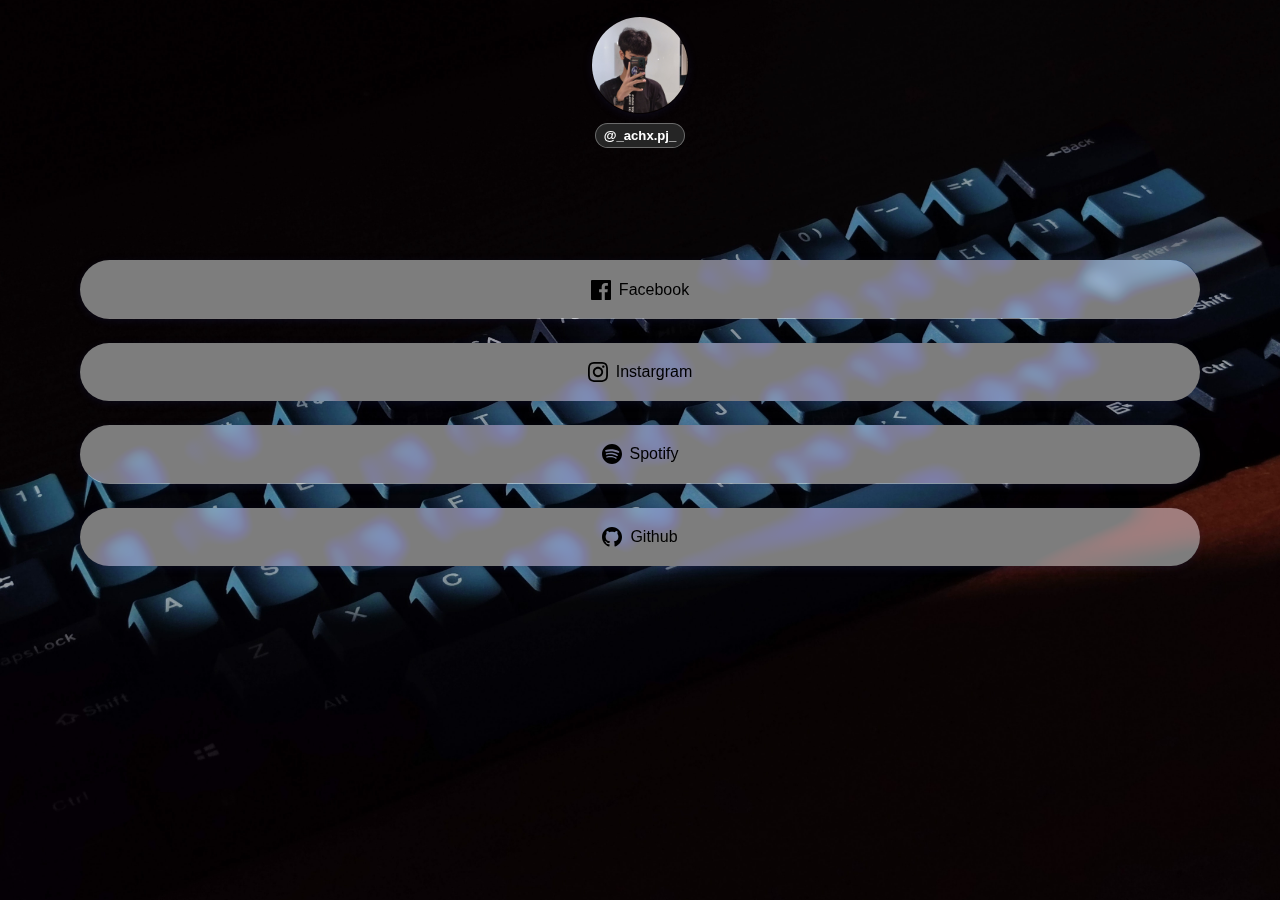
<file: index.html>
<!DOCTYPE html>
<html>
  <head>
    <meta charset="utf-8" />
    <title>ACHX PJ - Links</title>
    <meta name="viewport" content="width=device-width, initial-scale=1" />
    <link rel="stylesheet" href="./index.css" />
    <link rel="icon" href="./Images/KURO.jpg" />
  </head>

  <body>
    <main>
      <header>
        <img src="./Images/PF2.jpg " />
        <h1>@_achx.pj_</h1>
      </header>
      <ul>
        <li>
          <a href="https://www.facebook.com/ACHXqWerTy">
            <img
              src="./Images/iconmonstr-facebook-6.svg"
              alt="Facebook"
              width="20"
            />
            Facebook
          </a>
        </li>
        <li>
          <a href="https://www.instagram.com/_achx.pj_/">
            <img
              src="./Images/iconmonstr-instagram-11.svg"
              alt="Instargram"
              width="20"
            />
            Instargram
          </a>
        </li>
        <li>
          <a
            href="https://open.spotify.com/playlist/4B1X9EDFsGpopGHsayo7yN?si=234a917be9ec45e9"
          >
            <img
              src="./Images/iconmonstr-spotify-1.svg"
              alt="Spotify"
              width="20"
            />
            Spotify
          </a>
        </li>
        <li>
          <a href="https://github.com/Achiz-cmd">
            <img
              src="./Images/iconmonstr-github-1.svg"
              alt="Github"
              width="20"
            />
            Github
          </a>
        </li>
        <!-- <li>
          <a href="6m/ANNI.html">
            <svg
              stroke="currentColor"
              fill="currentColor"
              stroke-width="0"
              viewBox="0 0 512 512"
              height="1em"
              width="1em"
              xmlns="http://www.w3.org/2000/svg"
            >
              <path
                d="M428.023 17.34c-86.043.487-145.782 76.552-110.164 148.85-56.288 31.21-86.892 73.135-108.387 115.72-20.313-3.606-33.09-19.605-43.448-39.65-6.768 44.82 6.93 72.25 15.243 104.312-17.695 43.045-35.085 81.538-71.348 107.38h-.004c-26.502 18.903-51.61 14.403-63.865.622-6.127-6.89-9.442-16.272-7.98-28.256 1.45-11.88 7.926-26.43 22.246-42.21 11.966-10.25 21.688-14.278 28.155-14.956 6.552-.687 9.855 1.215 12.337 4.328 4.963 6.227 5.048 20.812-7.48 31.327l12.013 14.316c19.1-16.03 22.676-41.486 10.082-57.29-6.297-7.9-17.036-12.51-28.9-11.267-11.865 1.245-24.787 7.552-38.885 19.76l-.41.356-.366.4c-16.57 18.11-25.296 36.22-27.34 52.973-2.045 16.753 2.876 32.044 12.566 42.94 19.38 21.79 56.223 25.322 88.68 2.175l.002-.002c6.138-4.375 11.773-9.047 16.992-13.967 29.887-7.727 58.963-10.74 92.3-37.436-21.192.977-40.373-1.702-53.542-15.13 13.405-25.286 23.348-52.815 34.78-79.87 10.99-26.018 23.196-51.737 40.874-75.557 27.692.905 54.74 2.943 90.135-12.492-21.436-4.717-39.77-12.685-48.723-30.168 10.31-8.11 21.865-15.774 34.94-22.893 63.25 43.663 173.666-17.293 159.263-111.2L453 78.142l24.03-41.7-46.327 9.394 11.002-27.94c-4.625-.4-9.19-.58-13.682-.554zM177.857 47.475C99.85 123.65 112.403 221.302 190.082 226.61c99.86 6.987 1.396-107.536-12.225-179.135zm110.387 218.523c-18.154-.118-31.885 10.172-38.142 40.106-15.92 76.243 102.983 90.25 179.15 12.224-48.11-8.213-103.834-52.09-141.008-52.33z"
              ></path>
            </svg>
            For Fern Onlyyyy
          </a>
        </li> -->
      </ul>
    </main>
  </body>
</html>
</file>
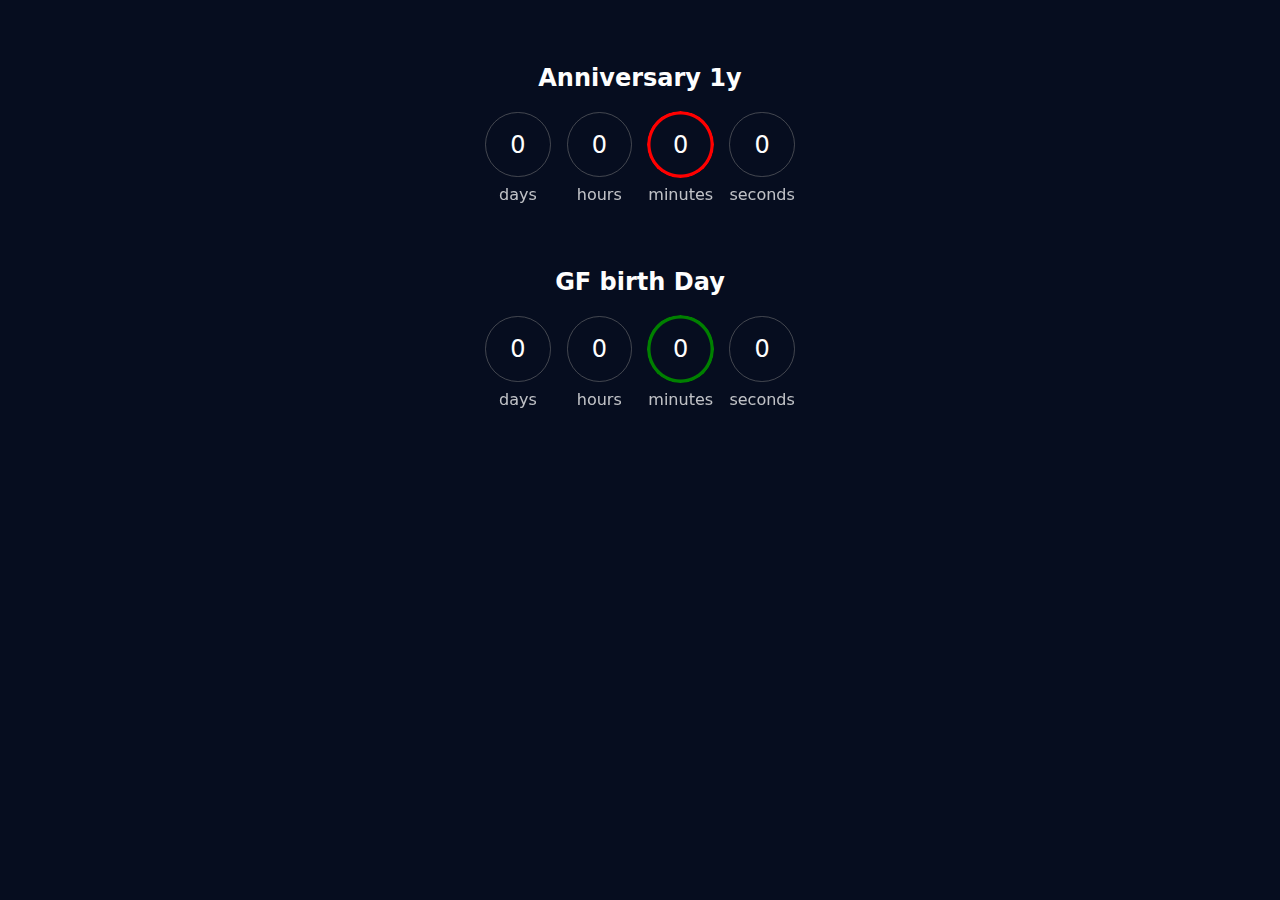
<file: count_down/index.html>
<!DOCTYPE html>
<html lang="en">
  <head>
    <title></title>
    <meta charset="UTF-8" />
    <meta name="viewport" content="width=device-width, initial-scale=1" />
    <link href="style.css" rel="stylesheet" />
  </head>
  <body>
    <h2>Anniversary 1y</h2>
    <time
      class="countdown"
      date-time="2023-05-14 00:00:00"
      style="--accent: red"
    ></time>
    <h2>GF birth Day</h2>
    <time
      class="countdown"
      date-time="2023-01-29 00:00:00"
      style="--accent: green"
    ></time>

    <script src="script.js"></script>
  </body>
</html>
</file>
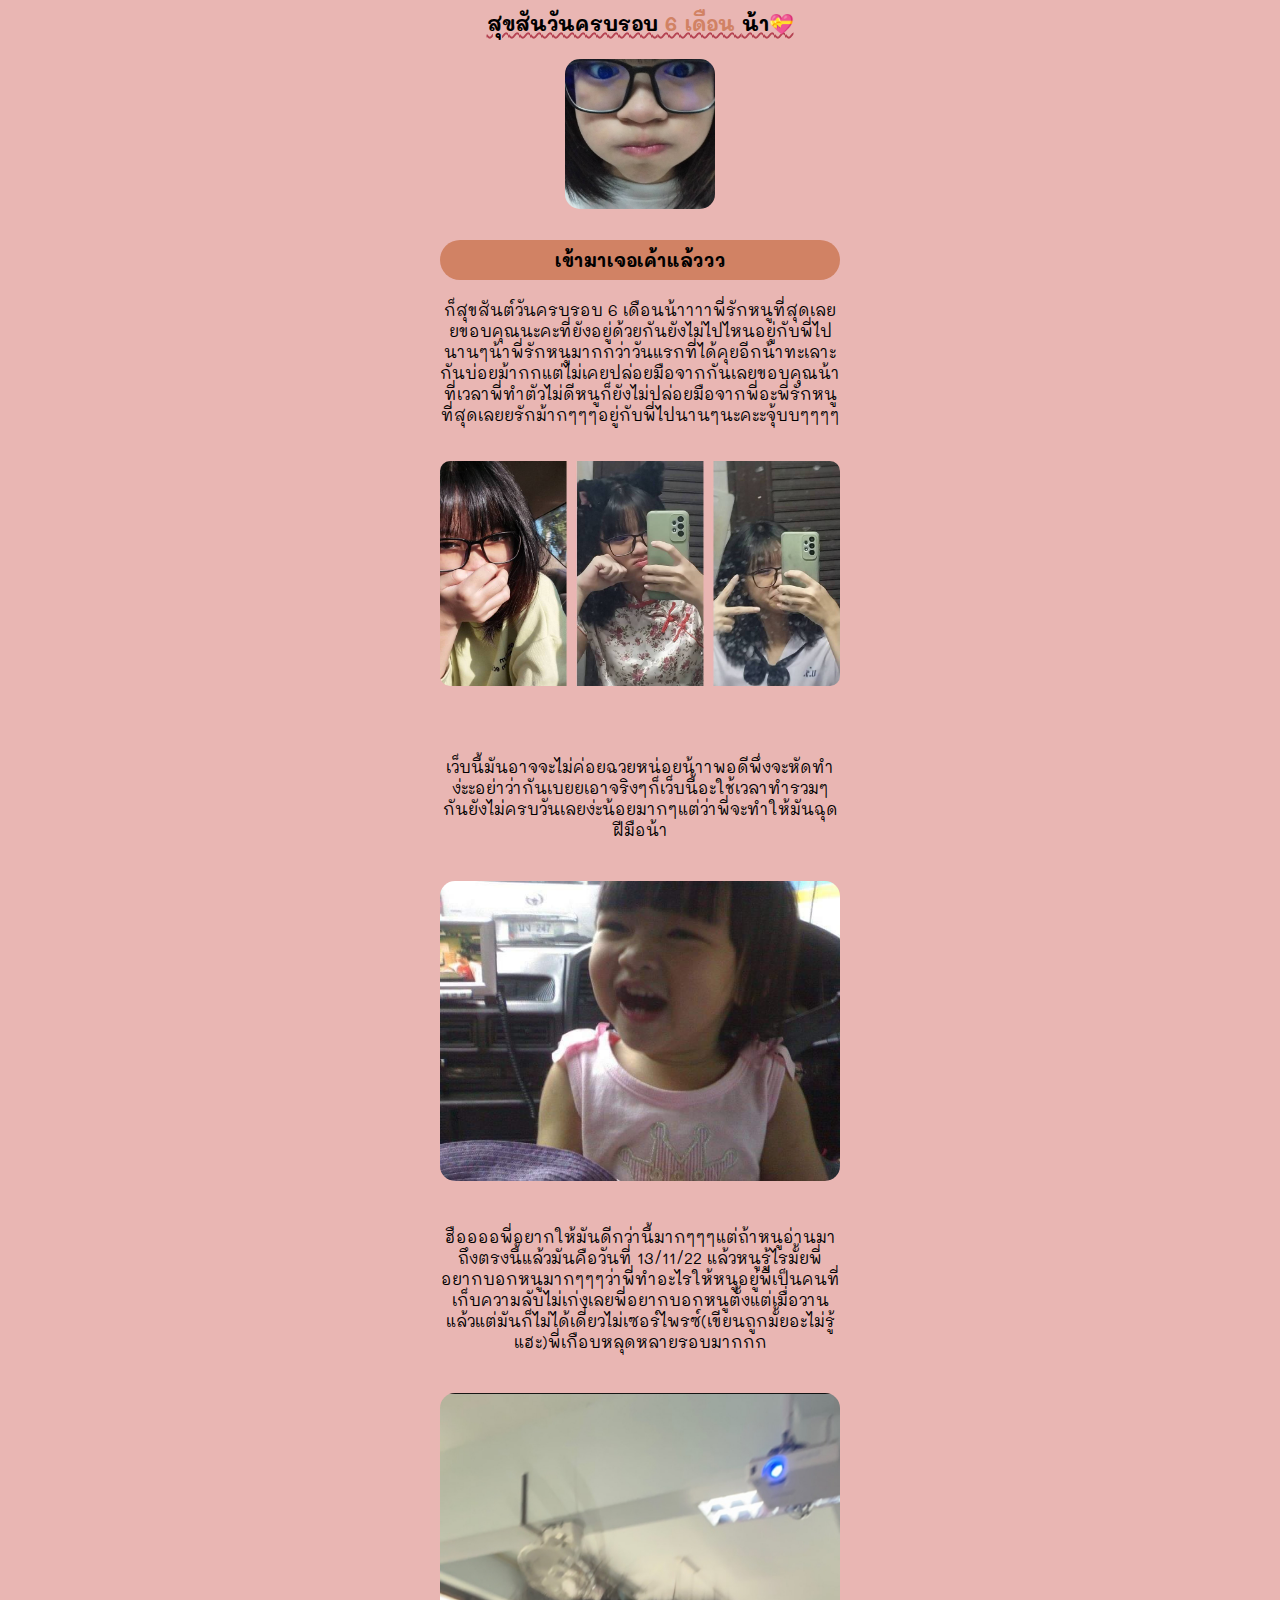
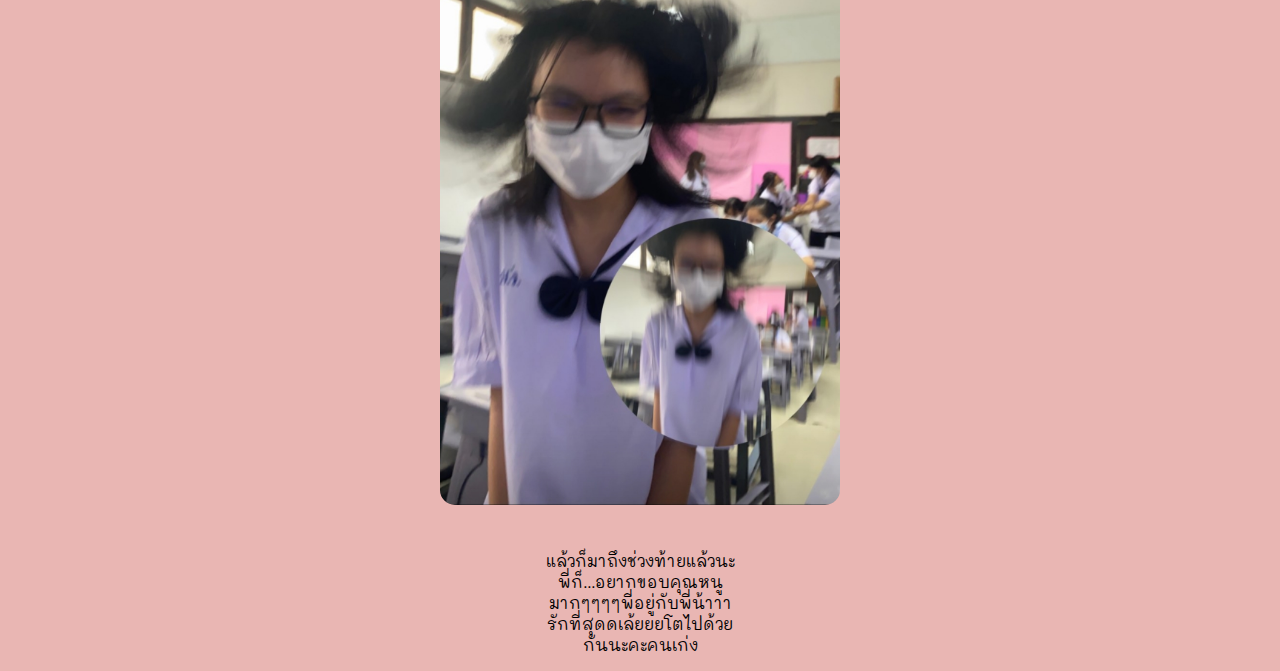
<file: 6m/ANNI.html>
<!DOCTYPE html>
<html lang="en">
  <head>
    <meta charset="UTF-8" />
    <meta http-equiv="X-UA-Compatible" content="IE=edge" />
    <meta name="viewport" content="width=device-width, initial-scale=1.0" />
    <link rel="preconnect" href="https://fonts.googleapis.com" />
    <link rel="preconnect" href="https://fonts.gstatic.com" crossorigin />
    <link
      href="https://fonts.googleapis.com/css2?family=Mali&display=swap"
      rel="stylesheet"
    />
    <link rel="stylesheet" href="style/style.css" />
    <link rel="icon" href="./Image/012.png" />
    <title>6m aniversary</title>
    <script src="script.js"></script>
  </head>
  <body>
    <header>
      <h1>สุขสันวันครบรอบ<span class="Mounth"> 6 เดือน </span>น้า💝</h1>
      <div class="pic">
        <img src="./Image/1.jpg" alt="pic" />
      </div>
      <div>
        <p class="Welcome">เข้ามาเจอเค้าแล้ววว</p>
      </div>
      <div class="Main">
        <p>
          ก็สุขสันต์วันครบรอบ 6
          เดือนน้าาาาพี่รักหนูที่สุดเลยยขอบคุณนะคะที่ยังอยู่ด้วยกันยังไม่ไปไหนอยู่กับพี่ไปนานๆน้าพี่รักหนูมากกว่าวันแรกที่ได้คุยอีกน้าทะเลาะกันบ่อยม้ากกแต่ไม่เคยปล่อยมือจากกันเลยขอบคุณน้าที่เวลาพี่ทำตัวไม่ดีหนูก็ยังไม่ปล่อยมือจากพี่อะพี่รักหนูที่สุดเลยยรักม้ากๆๆๆอยู่กับพี่ไปนานๆนะคะะจุ้บบๆๆๆๆ
        </p>
      </div>
    </header>
    <div class="pic2-grid">
      <img src="./Image/grid.jpg" alt="" />
    </div>
    <section>
      <p>
        เว็บนี้มันอาจจะไม่ค่อยฉวยหน่อยน้าาพอดีพึ่งจะหัดทำง่ะะอย่าว่ากันเบยยเอาจริงๆก็เว็บนี้อะใช้เวลาทำรวมๆกันยังไม่ครบวันเลยง่ะน้อยมากๆแต่ว่าพี่จะทำให้มันฉุดฝีมือน้า
      </p>
      <img class="thitababy" src="Image/6.jpg" alt="" />
      <p>
        ฮืออออพี่อยากให้มันดีกว่านี้มากๆๆๆแต่ถ้าหนูอ่านมาถึงตรงนี้แล้วมันคือวันที่
        13/11/22
        แล้วหนูรู้ไรมั้ยพี่อยากบอกหนูมากๆๆๆว่าพี่ทำอะไรให้หนูอยู่พี่เป็นคนที่เก็บความลับไม่เก่งเลยพี่อยากบอกหนูตั้งแต่เมื่อวานแล้วแต่มันก็ไม่ได้เดี๋ยวไม่เซอร์ไพรซ์(เขียนถูกมั้ยอะไม่รู้แฮะ)พี่เกือบหลุดหลายรอบมากกก
      </p>
      <img src="Image/9.jpg" alt="" />
    </section>
    <footer>
      <p>
        แล้วก็มาถึงช่วงท้ายแล้วนะพี่ก็...อยากขอบคุณหนูมากๆๆๆๆพี่อยู่กับพี่น้าาารักที่สุดดเล้ยยยโตไปด้วยกันนะคะคนเก่ง
      </p>
      <audio src="music/vacum.mp3" loop autoplay></audio>
    </footer>
  </body>
</html>
</file>
<file: index.css>
body, html {
    margin: 0;
    padding: 0;
    font-family: 'Open Sans', sans-serif;
    color: #fff;
}

body {
    background: url(./Images/BG_2.jpg) no-repeat center center fixed;
    background-size: cover;
}

header {
    margin-top: 1em;
    text-align: center;
    display: flex;
    flex-direction: column;
    align-items: center;
}

header > img {
    width: 6em;
    height: 6em;
    border-radius: 10em;
    border: 1px solid rgba(0, 0, 0, 0);
    box-shadow: rgb(28 32 93 / 24%) 0px 2px 8px 0px;
}

header > h1 {
    display: inline-block;
    font-size: 0.82em;
    font-weight: bold;
    border-radius: 1em;
    background-color: rgba(55, 55, 55, 0.667);
    color: #ffff;
    padding: 0.3em 0.6em;
    border: 0.5px solid rgba(255, 255, 255, 0.323);
    backdrop-filter: blur(10px) saturate(160%) contrast(180%);
    -webkit-backdrop-filter: blur(10px) saturate(160%) contrast(180%);
}

ul{
    box-sizing: border-box;
    list-style: none;
    margin: 0 auto;
    padding: 5em;
}

ul > li {
    align-items: center;
    background-color: rgba(255, 255, 255, 0.49);
    backdrop-filter: blur(10px) saturate(160%) contrast(180%);
    -webkit-backdrop-filter: blur(10px) saturate(160%) contrast(180%);
    border-radius: 10em;
    padding: 1.2em;
    margin: 1.5em auto;
    box-shadow: rgb(28 32 93 / 24%) 0px 2px 8px 0px;
    position: relative;
}

ul > li > a {
    display: flex;
    flex-direction: row;
    justify-content: center;
    align-items: center;
    gap: 0.5em;
}

a {
    color: black;
    text-decoration: none;
}
</file>
<file: count_down/style.css>
@layer demo, countdown;

@layer countdown {
  .countdown {
    width: fit-content;
    display: inline-grid;
    grid-auto-flow: column;
    grid-auto-columns: 1fr;
    gap: 1rem;
  }
  .countdown > .part {
    display: grid;
    gap: 0.5rem;
  }
  .countdown > .part > .number {
    aspect-ratio: 1;
    display: grid;
    place-items: center;
    border-radius: 50%;
    border: 1px solid hsl(0 0% 50% / 0.5);
    font-size: 1.5rem;
    position: relative;
  }
  .countdown > .part.day {
    --num: 365;
  }
  .countdown > .part.hour {
    --num: 24;
  }
  .countdown > .part:where(.minutes, .senconds) {
    --num: 60;
  }
  .countdown > .part > .number::after {
    content: "";
    position: absolute;
    inset: calc(var(--border-size) * -0.5);
    border-radius: inherit;

    --degree: calc(360deg / var(--num) * (var(--num) - var(--value, 0)));
    background-image: conic-gradient(
      var(--accent) var(--degree),
      transparent calc(var(--degree) + 0.1deg)
    );

    --border-size: 4px;
    --mask-image: radial-gradient(
      100% 100%,
      transparent calc(50% - var(--border-size)),
      black calc(50% - var(--border-size) + 1px)
    );
    -webkit-mask-image: var(--mask-image);
    mask-image: var(--mask-image);
  }
  .countdown > .part > .text {
    text-align: center;
    opacity: 0.75;
  }
}

@layer demo {
  * {
    box-sizing: border-box;
  }
  body {
    background-color: #060d1f;
    color: #fefefe;
    font-family: system-ui, sans-serif;
    text-align: center;
  }
  h2 {
    margin-top: 4rem;
  }
}
</file>
<file: 6m/style/style.css>
* {
  background: #e9b6b3;
  font-family: "Mali", cursive;
}

header {
  font-family: "Mali", cursive;
  background: #e9b6b3;
  text-align: center;
  width: 400px;
  margin: auto;
}

h1 {
  margin-top: 10px;
  font-size: 20px;
  text-decoration: #b54352 wavy underline;
}

.pic img {
  object-fit: cover;
  height: 150px;
  width: 150px;
  border-radius: 15px;
  margin-top: 10px;
}

.Mounth {
  color: #d18264;
}

.Welcome {
  margin-top: 1.5em;
  font-size: 18px;
  font-weight: bold;
  margin-bottom: 19px;
  background-color: #d18264;
  border-radius: 25px;
  padding: 8px 6px;
}

.pic2-grid {
  justify-content: center;
  text-align: center;
}

.pic2-grid img {
  width: 400px;
  margin-top: 20px;
  margin-bottom: 50px;
  border-radius: 10px;
}

section {
  width: 400px;
  text-align: center;
  margin: auto;
}

section img {
  width: 400px;
  margin-top: 25px;
  margin-bottom: 25px;
  border-radius: 15px;
}

footer {
  justify-content: center;
  text-align: center;
  width: 200px;
  margin: auto;
}
</file>
